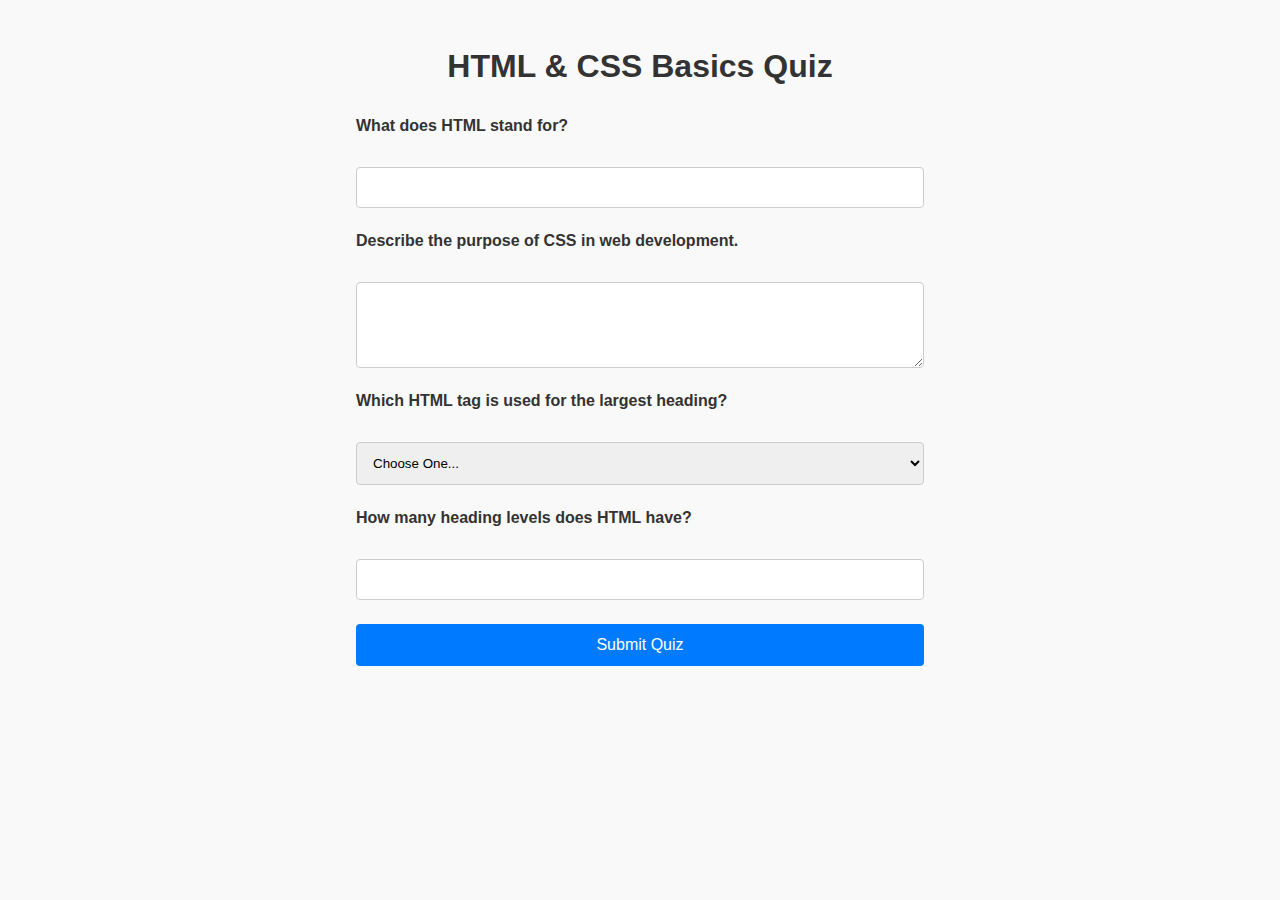
<file: quiz.html>
<!DOCTYPE html>
<html lang="en-US">
<head>
    <meta charset="UTF-8">
    <meta name="viewport" content="width=device-width, initial-scale=1.0">
    <title>HTML & CSS Quiz</title>
    <meta name="description" content="Owa Emmanuel| WDD 130| Home_page_quiz">
    <meta name="author" content="Owa Emmanuel">
    <link rel="stylesheet" href="styles/quiz.css">
</head>
<body>
    <h1>HTML & CSS Basics Quiz</h1>

    <form action="#" method="POST">
        <!-- Question 1: Text Input -->
        <label for="q1">What does HTML stand for?</label>
        <input type="text" id="q1" name="q1" required>

        <!-- Question 2: Textarea -->
        <label for="q2">Describe the purpose of CSS in web development.</label>
        <textarea id="q2" name="q2" rows="4" required></textarea>

        <!-- Question 3: Select Dropdown -->
        <label for="q3">Which HTML tag is used for the largest heading?</label>
        <select id="q3" name="q3" required>
            <option value="" selected disabled>Choose One...</option>
            <option value="h1">&lt;h1&gt;</option>
            <option value="h3">&lt;h3&gt;</option>
            <option value="p">&lt;p&gt;</option>
        </select>

        <!-- Question 4: Number Input -->
        <label for="q4">How many heading levels does HTML have?</label>
        <input type="number" id="q4" name="q4" min="1" max="10" required>

        <!-- Submit Button -->
        <button type="submit">Submit Quiz</button>
    </form>
</body>
</html>
</file>
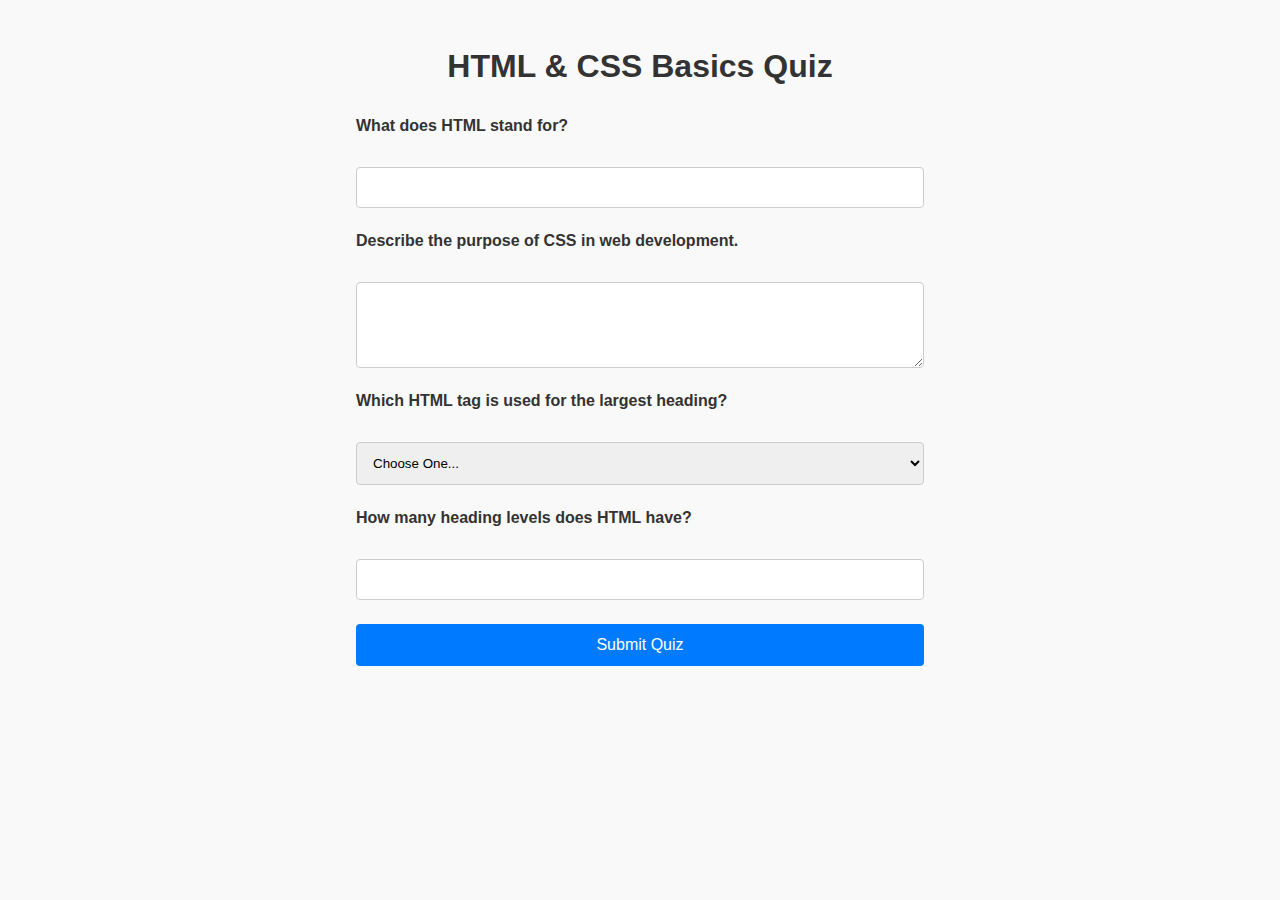
<file: quize.html>
<!DOCTYPE html>
<html lang="en-US">
<head>
    <meta charset="UTF-8">
    <meta name="viewport" content="width=device-width, initial-scale=1.0">
    <title>HTML & CSS Quiz</title>
    <link rel="stylesheet" href="styles/quiz.css">
</head>
<body>
    <h1>HTML & CSS Basics Quiz</h1>

    <form action="#" method="POST">
        <!-- Question 1: Text Input -->
        <label for="q1">What does HTML stand for?</label>
        <input type="text" id="q1" name="q1" required>

        <!-- Question 2: Textarea -->
        <label for="q2">Describe the purpose of CSS in web development.</label>
        <textarea id="q2" name="q2" rows="4" required></textarea>

        <!-- Question 3: Select Dropdown -->
        <label for="q3">Which HTML tag is used for the largest heading?</label>
        <select id="q3" name="q3" required>
            <option value="" selected disabled>Choose One...</option>
            <option value="h1">&lt;h1&gt;</option>
            <option value="h3">&lt;h3&gt;</option>
            <option value="p">&lt;p&gt;</option>
        </select>

        <!-- Question 4: Number Input -->
        <label for="q4">How many heading levels does HTML have?</label>
        <input type="number" id="q4" name="q4" min="1" max="10" required>

        <!-- Submit Button -->
        <button type="submit">Submit Quiz</button>
    </form>
</body>
</html>
</file>
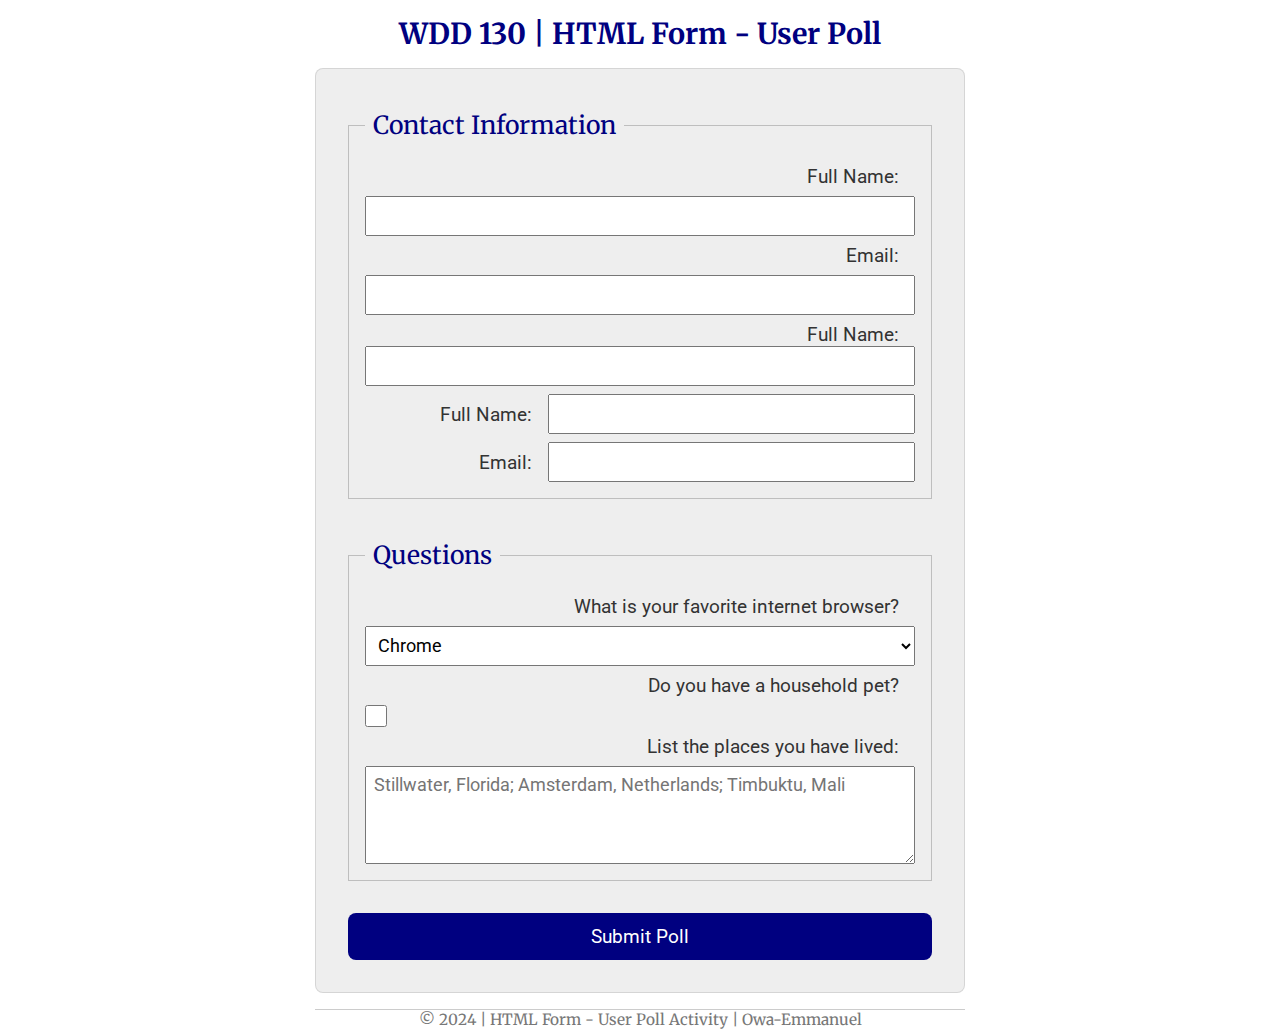
<file: week05/poll-form.html>
<!DOCTYPE html>
<html lang="en-US">

<head>
    <meta charset="UTF-8">
    <meta name="viewport" content="width=device-width, initial-scale=1.0">
    <title>WDD 130 | HTML Form - User Poll</title>
    <meta name="description" content="Owa Emmanuel | WDD 130 | HTML Form - User Poll">
    <meta name="author" content="Owa Emmanuel">
    <link rel="stylesheet" href="styles/poll-form.css">
    <link rel="preconnect" href="https://fonts.googleapis.com">
    <link rel="preconnect" href="https://fonts.gstatic.com" crossorigin>
    <link href="https://fonts.googleapis.com/css2?family=Merriweather:wght@400;700&family=Roboto:wght@400;700&display=swap" rel="stylesheet">

</head>

<body>
    <header>
        <h1>WDD 130 | HTML Form - User Poll</h1>
    </header>

    <form>
        <fieldset>
            <legend>Contact Information</legend>

            <label for="fullname">Full Name:</label>
            <input type="text" id="fullname" name="fullname">

            <label for="useremail">Email:</label>
            <input type="email" id="useremail" name="useremail">
            <!-- Add HTML Divs
            Create div (divider) elements around each form label-input/select pair in your poll-form.html document.
            There should be four: input type text, input type email, select, and input type checkbox.
            Give each of those div elements a class attribute named form-item. Here is an example on the first item: -->
            <div class="form-item">
            <label for="fullname">Full Name:</label>
            <input type="text" id="fullname" name="fullanme">
            </div>
            <!-- additional class name of column2. -->
            <div class="form-item column2">
            <label for="fullname">Full Name:</label>
            <input type="text" id="fullname" name="fullanme">
            </div>
            <div class="form-item column2">
            <label for="useremail">Email:</label>
            <input type="email" id="useremail" name="useremail">
            </div>

        </fieldset>

        <fieldset>
            <legend>Questions</legend>

            <label for="browser">What is your favorite internet browser?</label>
            <select id="browser" name="browser">
                <option value="chrome">Chrome</option>
                <option value="firefox">Firefox</option>
                <option value="safari">Safari</option>
                <option value="edge">Edge</option>
                <option value="brave">Brave</option>
                <option value="other">Other</option>
            </select>

            <label for="pet">Do you have a household pet?</label>
            <input type="checkbox" id="pet" name="pet">

            <label for="feedback">List the places you have lived:</label>
            <textarea id="feedback" name="feedback" rows="4" placeholder="Stillwater, Florida; Amsterdam, Netherlands; Timbuktu, Mali"></textarea>
        </fieldset>

        <button type="submit">Submit Poll</button>
    </form>

    <footer>
        <p>&copy; 2024 | HTML Form - User Poll Activity | Owa-Emmanuel</p>
    </footer>

</body>

</html>
</file>
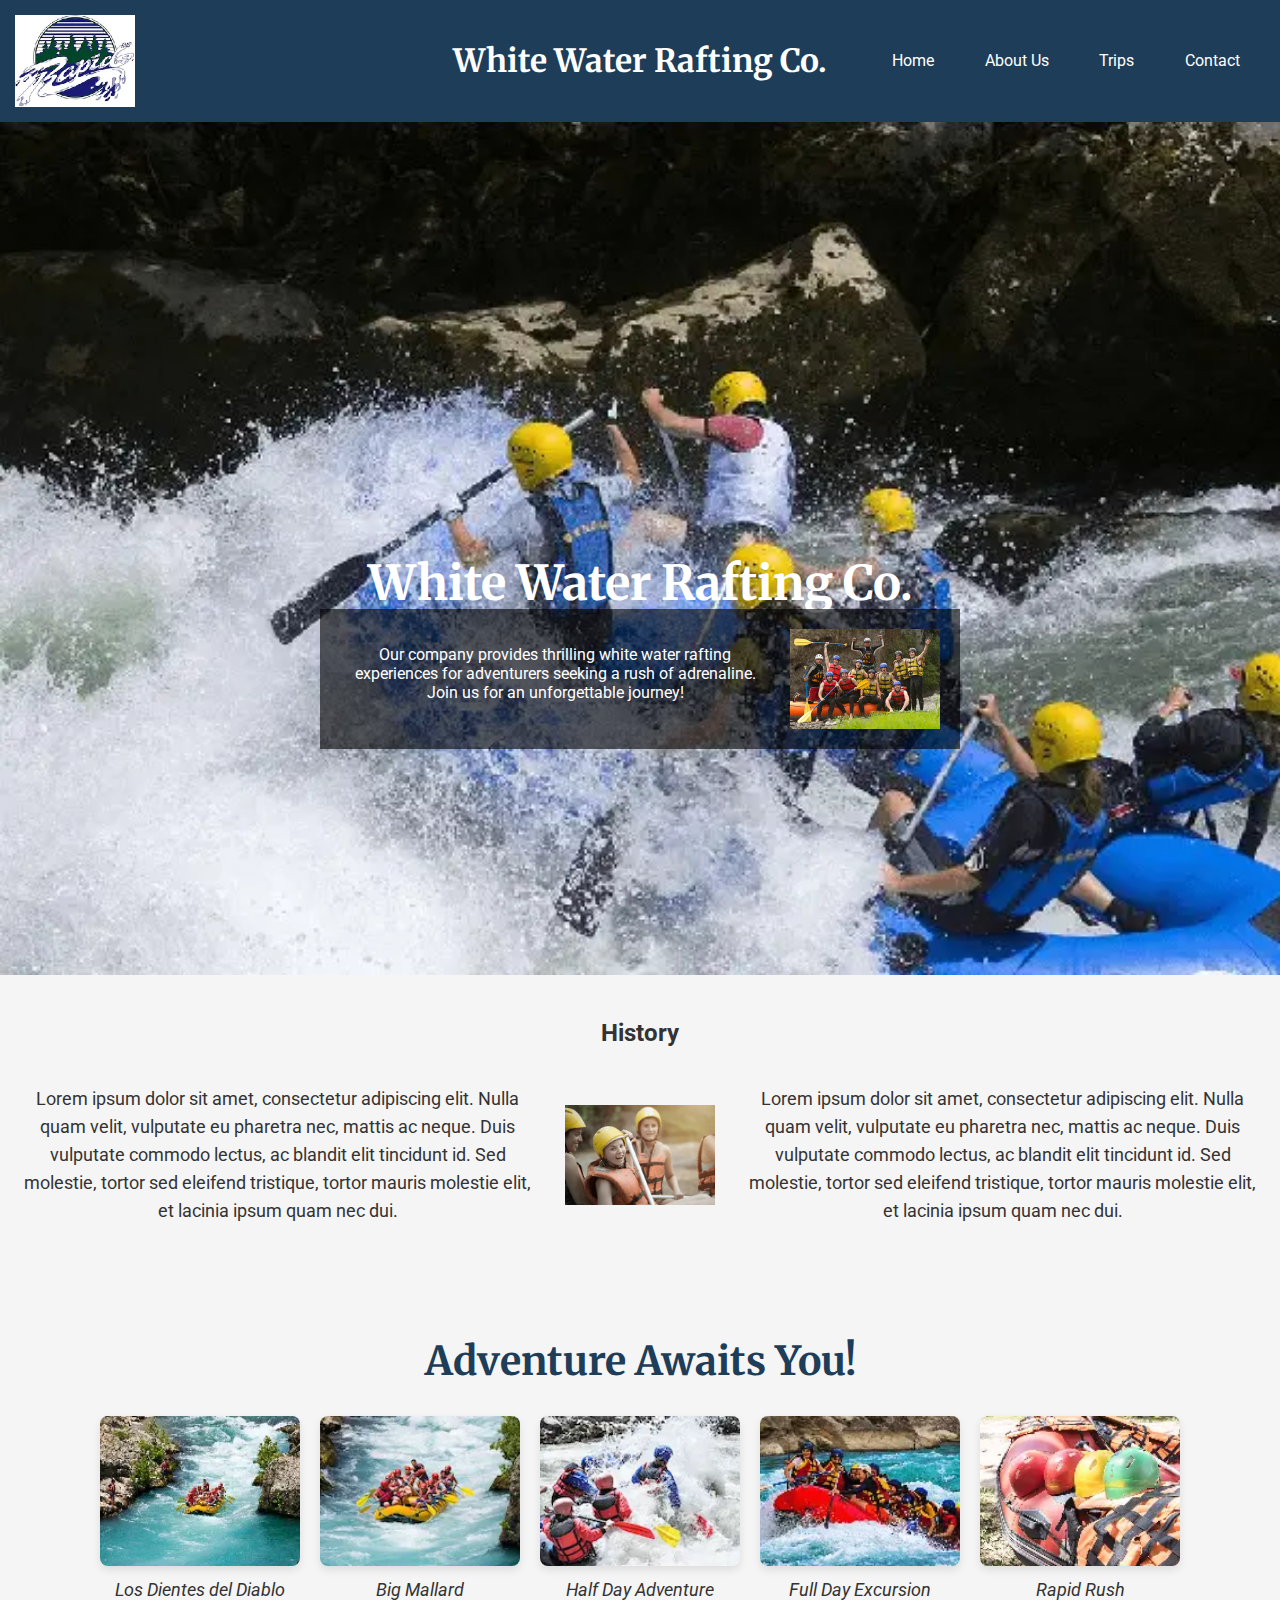
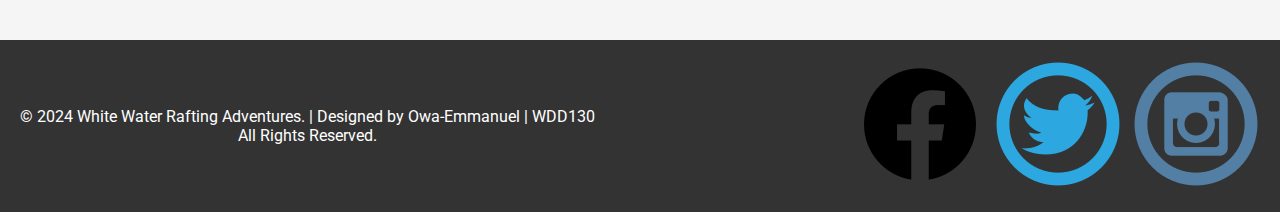
<file: wwr/about.html>
<!DOCTYPE html>
<html lang="en-US">
<head>
    <meta charset="UTF-8">
    <meta name="viewport" content="width=device-width, initial-scale=1.0">
    <title>About Us - White Water Rafting</title>
    <meta name="description" content="About Us page for White Water Rafting company">
    <meta name="author" content="Owa Emmanuel">
    
    <!-- Linking Google Fonts -->
    <link rel="preconnect" href="https://fonts.googleapis.com">
    <link rel="preconnect" href="https://fonts.gstatic.com" crossorigin>
    <link href="https://fonts.googleapis.com/css2?family=Merriweather:wght@400;700;900&family=Roboto:wght@400;700&display=swap" rel="stylesheet">

    <!-- Linking the CSS file -->
    <link rel="stylesheet" href="styles/rafting.css">
</head>

<body>
    <!-- Header Section using CSS Grid -->
    <header class="header-grid">
        <img src="images/Rapids_logo.webp" alt="Rafting Company Logo" class="logo">
        <h1>White Water Rafting Co.</h1>
        <nav>
            <ul class="flex-nav">
                <li><a href="index.html">Home</a></li>
                <li><a href="about.html">About Us</a></li>
                <li><a href="trips.html">Trips</a></li>
                <li><a href="contact.html">Contact</a></li>
            </ul>
        </nav>
    </header>

    <!-- Main Section -->
    <main>
        <!-- Hero Section -->
        <div class="hero">
            <img src="images/hero-image.webp" alt="White Water Rafting Adventure" class="hero-img">
            <h1>White Water Rafting Co.</h1>
            <article>
                <img src="images/employee.jpg" alt="Happy Employee" class="article-img">
                <p>Our company provides thrilling white water rafting experiences for adventurers seeking a rush of adrenaline. Join us for an unforgettable journey!</p>
            </article>
        </div>

        <!-- History Section -->
        <section class="history">
            <h2>History</h2>
            <div class="history-content">
                <p>Lorem ipsum dolor sit amet, consectetur adipiscing elit. Nulla quam velit, vulputate eu pharetra nec, mattis ac neque. Duis vulputate commodo lectus, ac blandit elit tincidunt id. Sed molestie, tortor sed eleifend tristique, tortor mauris molestie elit, et lacinia ipsum quam nec dui.</p>
                <img src="images/history.webp" alt="Rafting History">
                <p>Lorem ipsum dolor sit amet, consectetur adipiscing elit. Nulla quam velit, vulputate eu pharetra nec, mattis ac neque. Duis vulputate commodo lectus, ac blandit elit tincidunt id. Sed molestie, tortor sed eleifend tristique, tortor mauris molestie elit, et lacinia ipsum quam nec dui.</p>
            </div>
        </section>

        <!-- Adventure Awaits Section -->
        <section class="rafting-gallery">
            <h2>Adventure Awaits You!</h2>
            <div class="gallery-container">
                <figure>
                    <img src="images/raft1.webp" alt="Rafting Adventure 1" class="gallery-img">
                    <figcaption>Los Dientes del Diablo</figcaption>
                </figure>
                <figure>
                    <img src="images/raft2.webp" alt="Rafting Adventure 2" class="gallery-img">
                    <figcaption>Big Mallard</figcaption>
                </figure>
                <figure>
                    <img src="images/raft3.webp" alt="Rafting Adventure 3" class="gallery-img">
                    <figcaption>Half Day Adventure</figcaption>
                </figure>
                <figure>
                    <img src="images/raft4.webp" alt="Rafting Adventure 4" class="gallery-img">
                    <figcaption>Full Day Excursion</figcaption>
                </figure>
                <figure>
                    <img src="images/raft5.webp" alt="Rafting Adventure 5" class="gallery-img">
                    <figcaption>Rapid Rush</figcaption>
                </figure>
            </div>
        </section>
    </main>

    <!-- Footer Section -->
    <footer class="footer">
        <p>&copy; 2024 White Water Rafting Adventures. | Designed by Owa-Emmanuel | WDD130 <br> <span id="center">All Rights Reserved.</span></p>
        <nav class="social-links">
            <a href="https://facebook.com">
                <img src="images/facebook.webp" alt="Facebook">
            </a>    
            <a href="https://twitter.com">
                <img src="images/twitter.webp" alt="Twitter">
            </a>
            <a href="https://instagram.com">
                <img src="images/instagram.webp" alt="Instagram">
            </a>
        </nav>
    </footer>
</body>
</html>


<!-- <p>&copy; 2024 White Water Rafting Adventures. | Designed by Owa-Emmanuel | WDD130 <br> All Rights Reserved.</p> -->
</file>
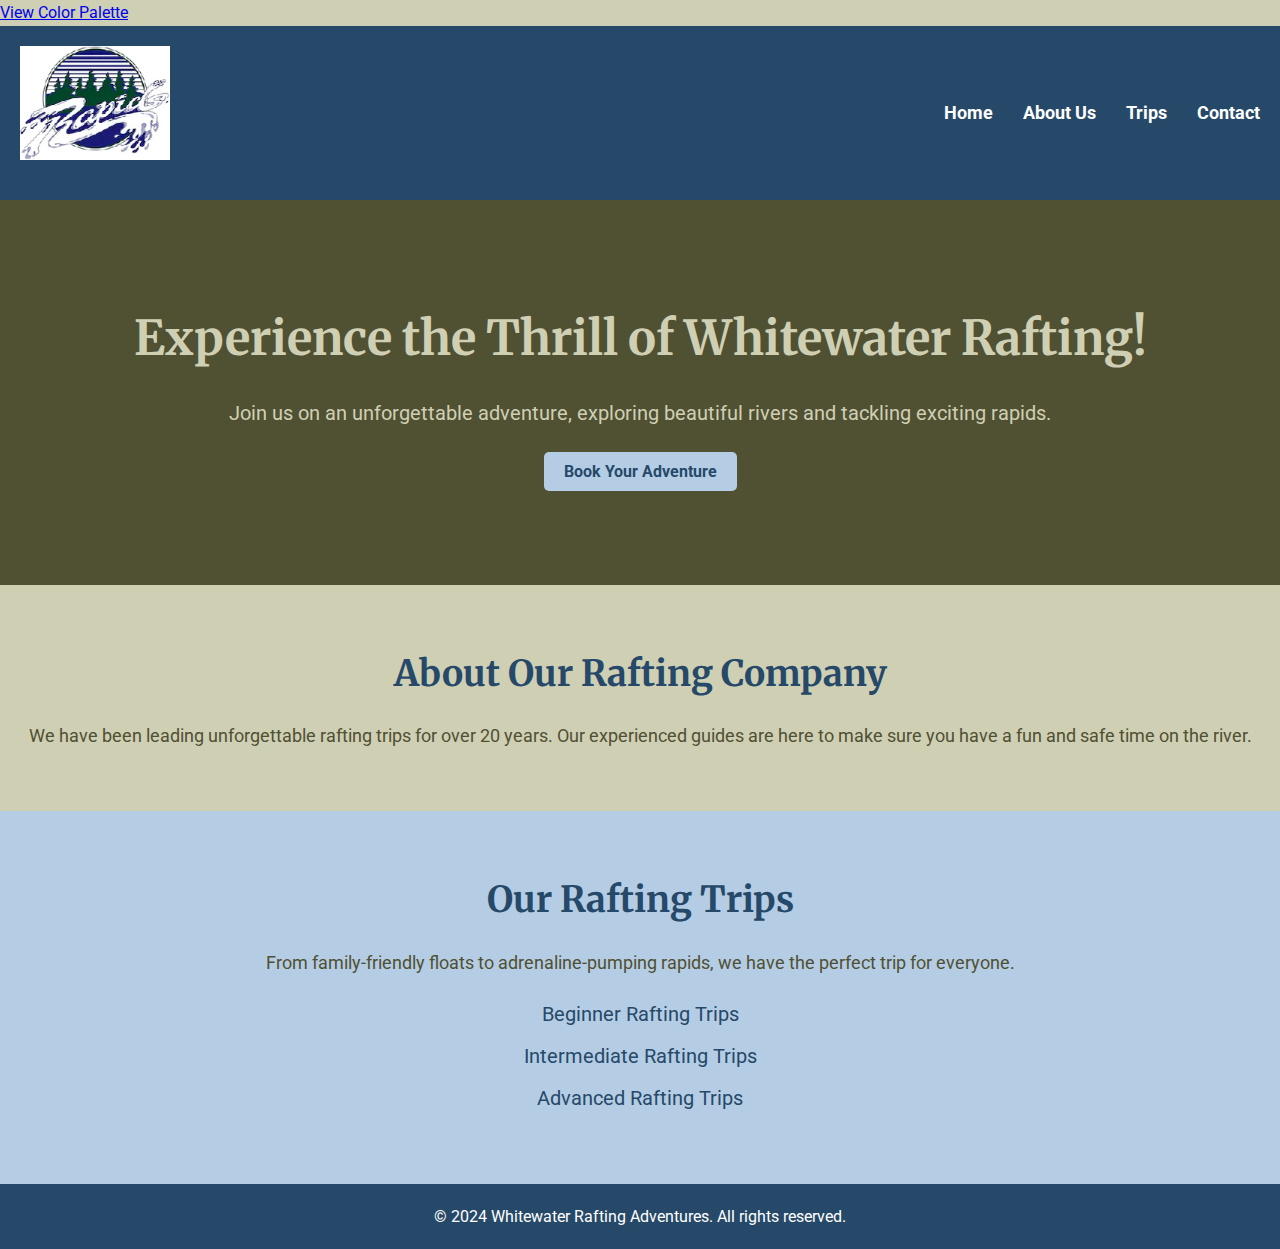
<file: wwr/site-rafting-plan.html>
<!DOCTYPE html>
<html lang="en-US">
<head>
    <meta charset="UTF-8">
    <meta name="viewport" content="width=device-width, initial-scale=1.0">
    <meta http-equiv="X-UA-Compatible" content="ie=edge">
    <title>Whitewater Rafting Adventures</title>
    
    <!-- Google Fonts -->
    <link rel="preconnect" href="https://fonts.googleapis.com">
    <link rel="preconnect" href="https://fonts.gstatic.com" crossorigin>
    <link href="https://fonts.googleapis.com/css2?family=Merriweather:wght@400;700;900&family=Roboto:wght@400;700&display=swap" rel="stylesheet">

    <!-- Link to external CSS file -->
    <link rel="stylesheet" href="styles/rafting-plan.css">
    
    <!-- Link to Color Palette -->
    <a href="https://coolors.co/264969-505033-cfcfb4-b4cde4" target="_blank">View Color Palette</a>
</head>

<body>
    <header>
        <!-- Logo -->
        <img src="images/Rapids_logo.webp" alt="Whitewater Rafting Logo" class="logo">

        <!-- Navigation -->
        <nav>
            <ul class="nav-links">
                <li><a href="../index.html">Home</a></li>
                <li><a href="./about.html">About Us</a></li>
                <li><a href="#">Trips</a></li>
                <li><a href="#">Contact</a></li>
            </ul>
        </nav>
    </header>

    <main>
        <section class="hero">
            <h1>Experience the Thrill of Whitewater Rafting!</h1>
            <p>Join us on an unforgettable adventure, exploring beautiful rivers and tackling exciting rapids.</p>
            <a href="#" class="cta-button">Book Your Adventure</a>
        </section>
        
        <section class="about">
            <h2>About Our Rafting Company</h2>
            <p>We have been leading unforgettable rafting trips for over 20 years. Our experienced guides are here to make sure you have a fun and safe time on the river.</p>
        </section>

        <section class="trips">
            <h2>Our Rafting Trips</h2>
            <p>From family-friendly floats to adrenaline-pumping rapids, we have the perfect trip for everyone.</p>
            <ul>
                <li>Beginner Rafting Trips</li>
                <li>Intermediate Rafting Trips</li>
                <li>Advanced Rafting Trips</li>
            </ul>
        </section>
    </main>

    <footer>
        <p>&copy; 2024 Whitewater Rafting Adventures. All rights reserved.</p>
    </footer>
</body>
</html>
</file>
<file: styles/quiz.css>
/* Global Styles */
* {
    box-sizing: border-box;
    margin: 0;
    padding: 0;
    font-family: Arial, sans-serif;
}

body {
    max-width: 600px;
    margin: 2rem auto;
    padding: 1rem;
    background-color: #f9f9f9;
    color: #333;
}

h1 {
    text-align: center;
    margin-bottom: 2rem;
}

/* Form Styles */
form {
    display: flex;
    flex-direction: column;
    gap: 1.5rem;
}

label {
    font-weight: bold;
    margin-bottom: 0.5rem;
}

input[type="text"],
input[type="number"],
textarea,
select {
    padding: 0.75rem;
    border: 1px solid #ccc;
    border-radius: 4px;
    width: 100%;
}

textarea {
    resize: vertical;
}

button[type="submit"] {
    background-color: #007bff;
    color: white;
    padding: 0.75rem;
    border: none;
    border-radius: 4px;
    font-size: 1rem;
    cursor: pointer;
}

button[type="submit"]:hover {
    background-color: #0056b3;
}
</file>
<file: week05/styles/poll-form.css>
/* 1. Style the universal selector * rule to set the default margin to zero, padding to zero, and the box-sizing to border-box. */
* {
  margin: 0;
  padding: 0;
  box-sizing: border-box;
}

/* 2. Style the body rule to declare the font-family and whatever else you deem necessary */

body {
  font-family: Merriweather, Georgia, serif;
  font-size: 1.2em;
  color: #333;
  background: #fff;
}

/* 3. Style the header and h1 as you see fit. */

header {
  margin: 0 auto;
  width: 650px;
}

h1 {
  margin: 1rem;
  font-size: 1.5em;
  color: navy;
  text-align: center;
}

/* 4. Style the form with a width, a centered margin, padding, border, border-radius, background-color, and a display layout of grid. */

form {
  width: 650px;
  margin: 0 auto;
  padding: 1rem;
  border: 1px solid rgba(0, 0, 0, 0.1);
  border-radius: 0.5rem;
  background-color: #eee;
  display: grid;
}

/* 5. Style each fieldset to be a grid and provide a grid-gap and whatever else you deem necessary. */

fieldset {
  display: grid;
  grid-gap: .5rem;
  margin: 1rem;
  border: 1px solid rgba(0, 0, 0, 0.2);
  padding: 1rem;
}

/* 6. Style the fieldset legend. */

legend {
  padding: 0.5rem;
  color: navy;
  font-size: 1.3em;
}

/* 7. Option: Style all the form elements (label, input, button, select, and textarea) with a different font family and in whatever other way you see fit that is different than the headings and legends. */

label, input, button, select, textarea {
  font-family: Roboto, Arial, sans-serif;
}

/* 8. Style the label elements to text-align right and have a padding-right value */

label {
  text-align: right;
  padding-right: 1rem;
}

/* 9. Style the input, select, and textarea elements to have padding and a larger font-size. Note that this is critical in order to provide spacing inside of the form input elements. */

input, select, textarea {
  padding: 0.5rem;
  font-size: 1.1rem;
}

/* 10. Style the checkbox element to be larger than the default size using width and height. Change the vertical-align to be at the bottom in order for it to fit in its space.
The best practice CSS selector in this case is input[type="checkbox"] */


input[type="checkbox"] {
  width: 22px;
  height: 22px;
  vertical-align: bottom;
}

/* 
11. Style the button as you see fit along with the button:hover pseudo-class. */


button {
  margin: 1rem;
  background-color: navy;
  color: #fff;
  border: none;
  border-radius: .5rem;
  padding: .75rem;
  font-size: 1.2rem;
}

button:hover {
  background-color: darkgreen;
}

/*12. Style the footer */

footer {
  margin: 1rem auto 0;
  width: 650px;
  text-align: center;
  font-size: 0.8em;
  color: #777;
  border-top: 1px solid #ccc;
}

/* CSS Style the Class Selectors
Style the .form-item class selector to have a display of grid so that you can align the label and input/select elements. Also apply an align-items of centered for vertical alignment in a multi-column layout. */

.form-item {
  display: grid;
  align-items: center;
}

/* Style the .column1 class selector to have a grid-template-columns of 3fr 1fr so that the the first column, the label, takes three times the space as the second column. Also, add a margin as needed. You can adjust this value to get the desired spacing. */

.column1 {
  grid-template-columns: 3fr 1fr;
  margin: 0.5rem 0;
}

/* Style the .column2 class selector to have a grid-template-columns of 1fr 2fr so that the the first column, the label, takes half the space as the second column. Also, add a margin as needed. You can adjust this value to get the desired spacing. */


.column2 {
    grid-template-columns: 1fr 2fr;
  }
</file>
<file: wwr/styles/rafting.css>
/* CSS Variables */
:root {
    --primary-color: #1e3d58; /* Deep blue-green */
    --secondary-color: #6b8e23; /* Olive green */
    --font-color: #333; /* Dark grey for text */
    --heading-font: 'Merriweather', serif;
    --body-font: 'Roboto', sans-serif;
    --accent1-color: #f5f5f5; /* Light background color */
}

/* General Styles */
body {
    font-family: var(--body-font);
    color: var(--font-color);
    margin: 0;
    padding: 0;
    background-color: var(--accent1-color);
}

/* Header Layout using CSS Grid */
.header-grid {
    display: grid;
    grid-template-columns: 1fr auto 1fr;
    align-items: center;
    background-color: var(--primary-color);
    padding: 15px;
    text-align: center;
}

.header-grid .logo {
    max-width: 120px;
}

.header-grid h1 {
    font-family: var(--heading-font);
    font-size: 2rem;
    color: white;
}

/* Navigation Layout using Flexbox */
.flex-nav {
    display: flex;
    justify-content: space-around;
    list-style: none;
}

.flex-nav li a {
    color: white;
    text-decoration: none;
    padding: 10px;
}

.flex-nav li a:hover {
    text-decoration: underline;
}

/* Hero Section */
.hero {
    position: relative;
    text-align: center;
    color: white;
}

.hero-img {
    width: 100%;
    height: auto;
}

.hero h1 {
    position: absolute;
    top: 50%;
    left: 50%;
    transform: translate(-50%, -50%);
    font-size: 3rem;
    font-family: var(--heading-font);
    color: white;
}

article {
    position: absolute;
    top: 65%;
    left: 50%;
    transform: translate(-50%, -50%);
    background-color: rgba(0, 0, 0, 0.6);
    padding: 20px;
    color: white;
}

.article-img {
    float: right;
    max-width: 150px;
    margin-left: 20px;
}

/* History Section */
.history {
    padding: 20px;
    text-align: center;
}

.history-content {
    display: grid;
    grid-template-columns: 1fr auto 1fr;
    gap: 20px;
    align-items: center;
}

.history-content p {
    font-size: 1.1rem;
    line-height: 1.6;
}

.history-content img {
    max-width: 150px;
    height: auto;
    display: block;
    margin: 0 auto;
    padding: 0 10px;
}

/* Adventure Awaits Section */
.rafting-gallery {
    padding: 40px 20px;
    text-align: center;
    background-color: var(--accent1-color);
}

.rafting-gallery h2 {
    font-family: var(--heading-font);
    font-size: 2.5rem;
    color: var(--primary-color);
    margin-bottom: 30px;
}

/* Grid for the images */
.gallery-container {
    display: flex;
    justify-content: center;
    gap: 20px;
    flex-wrap: wrap;
}

figure {
    margin: 0;
    text-align: center;
}

.gallery-img {
    width: 200px;
    height: 150px;
    object-fit: cover;
    border-radius: 8px;
    box-shadow: 0 4px 8px rgba(0, 0, 0, 0.1);
    transition: transform 0.3s ease, box-shadow 0.3s ease;
}

figure figcaption {
    font-family: var(--body-font);
    font-size: 1.1rem;
    font-style: italic;
    margin-top: 10px;
    color: var(--font-color);
}

/* Hover effect on the images */
.gallery-img:hover {
    transform: scale(1.05);
    box-shadow: 0 8px 16px rgba(0, 0, 0, 0.2);
}
/* Footer */
.footer {
    display: flex;
    justify-content: space-between; /* Space between the main footer elements */
    align-items: center;
    padding: 20px;
    background-color: #333;
    color: white;
    flex-wrap: wrap;
}
#center{
    display: flex;
    justify-content: center;
    

}

/* Footer Navigation */
.footer nav ul {
    list-style-type: none;
    display: flex;
    gap: 20px;
}

.footer nav ul li a {
    color: white;
    text-decoration: none;
}

.footer nav ul li a:hover {
    text-decoration: underline;
}
/* Social Media Links */
.social-links {
    display: flex;               /* Make the icons display inline */
    gap: 10px;                   /* Adjusts space between the icons */
    justify-content: flex-end;    /* Align the icons to the right */
    flex: 1;                     /* Pushes the social links to the right side */
}

.social-icon {
    width: 20px;                 /* Smaller icon width */
    height: 20px;                /* Smaller icon height */
    transition: transform 0.3s ease;  /* Hover effect transition */
}

.social-icon:hover {
    transform: scale(1.1);       /* Slight zoom on hover */
}
</file>
<file: wwr/styles/rafting-plan.css>
/* Global Style and Color Variables */
:root {
    --primary-color: #264969; /* Deep Blue */
    --secondary-color: #505033; /* Earthy Green */
    --accent1-color: #CFCFB4; /* Light Tan */
    --accent2-color: #B4CDE4; /* Light Blue */
    --heading-font: 'Merriweather', serif;
    --text-font: 'Roboto', sans-serif;
}

* {
    margin: 0;
    padding: 0;
    box-sizing: border-box;
}

body {
    font-family: var(--text-font);
    line-height: 1.6;
    color: #333;
    background-color: var(--accent1-color);
}

/* Header and Navigation */
header {
    display: flex;
    justify-content: center;
    align-items: center;
    background-color: var(--primary-color);
    color: #fff;
    padding: 20px 0;
    text-align: center;
}

.logo {
    width: 150px;
    display: flex;
    margin: 0 auto 20px;
    /* float: left; */
    margin-left: 20px;
    
    
}
nav {
    display: flex;
    justify-content: space-around;
}

.nav-links {
    list-style-type: none;
    display: flex;
    justify-content: center;
    padding-right: 20px;
    gap: 30px;
}

.nav-links li a {
    color: white;
    text-decoration: none;
    font-size: 18px;
    font-weight: 700;
}

.nav-links li a:hover {
    color: var(--accent2-color);
}

/* Hero Section */
.hero {
    text-align: center;
    padding: 100px 20px;
    background-color: var(--secondary-color);
    color: var(--accent1-color);
}

.hero h1 {
    font-family: var(--heading-font);
    font-size: 48px;
    margin-bottom: 20px;
}

.hero p {
    font-size: 20px;
    margin-bottom: 30px;
}

.cta-button {
    background-color: var(--accent2-color);
    color: var(--primary-color);
    padding: 10px 20px;
    text-decoration: none;
    font-weight: bold;
    border-radius: 5px;
}

.cta-button:hover {
    background-color: var(--primary-color);
    color: var(--accent2-color);
}

/* About Section */
.about {
    padding: 60px 20px;
    background-color: var(--accent1-color);
    text-align: center;
}

.about h2 {
    font-family: var(--heading-font);
    font-size: 36px;
    color: var(--primary-color);
    margin-bottom: 20px;
}

.about p {
    font-size: 18px;
    color: var(--secondary-color);
}

/* Trips Section */
.trips {
    padding: 60px 20px;
    background-color: var(--accent2-color);
    text-align: center;
}

.trips h2 {
    font-family: var(--heading-font);
    font-size: 36px;
    color: var(--primary-color);
    margin-bottom: 20px;
}

.trips p {
    font-size: 18px;
    color: var(--secondary-color);
    margin-bottom: 20px;
}

.trips ul {
    list-style-type: none;
}

.trips li {
    font-size: 20px;
    color: var(--primary-color);
    margin-bottom: 10px;
}

/* Footer */
footer {
    text-align: center;
    padding: 20px;
    background-color: var(--primary-color);
    color: white;
}
</file>
